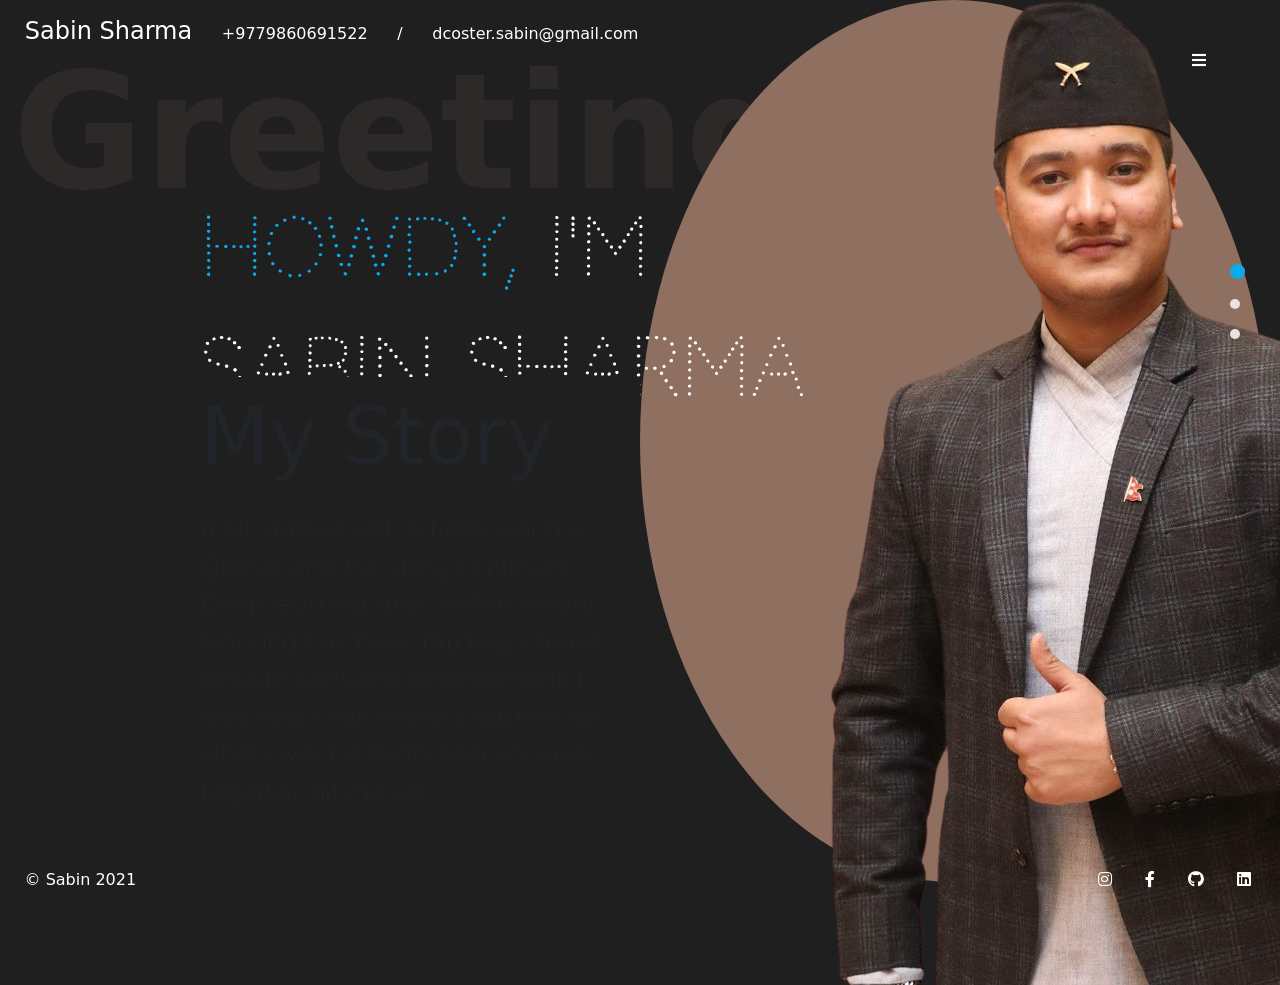
<file: index.html>
<!DOCTYPE html>
<html lang="en">

<head>
    <meta charset="UTF-8">
    <meta http-equiv="X-UA-Compatible" content="IE=edge">
    <meta name="viewport" content="width=device-width, initial-scale=1.0">
    <!-- local css -->
    <link rel="stylesheet" href="/assets/style.css">
    <!-- CSS only -->
    <!-- Bootstrap -->
    <link href="https://cdn.jsdelivr.net/npm/bootstrap@5.0.0/dist/css/bootstrap.min.css" rel="stylesheet"
        integrity="sha384-wEmeIV1mKuiNpC+IOBjI7aAzPcEZeedi5yW5f2yOq55WWLwNGmvvx4Um1vskeMj0" crossorigin="anonymous">
    <!-- Font Awesome -->
    <link rel="stylesheet" href="/assets/fontawesome/css/all.min.css">
    <!-- Google Fonts -->
    <link rel="preconnect" href="https://fonts.gstatic.com">
    <link href="https://fonts.googleapis.com/css2?family=Dancing+Script:wght@700&display=swap" rel="stylesheet">
    <link
        href="https://fonts.googleapis.com/css2?family=Codystar:wght@300&family=Montserrat:wght@300&family=Quicksand:wght@300&display=swap"
        rel="stylesheet">
    <title>Sabin Sharma</title>
</head>

<body class="body">
    <input type="hidden" id="pagecounter" value=1>

    <div class="watermark" id="watermark">
        Welcome
    </div>



    <div class="container-fluid">
        <div class="sidebar" id="sidebar">
            <div class="close" onclick="closeSidebar()">
                <i class="fas fa-times"></i>
            </div>
            <div class="sidebar-items">
                <ul>
                    <li id="sidebar-1" onclick="dotClick(1)">Home</li>
                    <li id="sidebar-2" onclick="dotClick(2)">What I Do</li>
                    <li id="sidebar-3" onclick="dotClick(3)">Resume</li>
                </ul>

            </div>


        </div>

        <div class=" wrapper-nav">
            <span class="userlogo" onclick="window.location.href='https://dcostersabin.github.io/'">Sabin Sharma</span>
            <span class="phone"> +9779860691522</span>
            <span class="sep">/</span>
            <span class="email">dcoster.sabin@gmail.com</span>
            <i class="fas fa-bars menu" onclick="showSidebar()"></i>

        </div>


        <div class="wrapper-main1">
            <div class="text-main">
                <span class="greetings">Howdy,</span>
                <span class="pre-greet">I'm</span>
                <div class="name">Sabin Sharma</div>
            </div>
            <div class="specialization">
                <div class="row">
                    <div class="col">
                        <div class="card">
                            <div class="card-title">My Story</div>
                            <div class="card-body">
                                <p class="card-text text-muted">
                                    It all started with a hello world in Qbasic and the story continues. Deep learning
                                    and reinforcement learning has been my key interest despite software development. I
                                    love how i can make a system do what i want it to do. Wanna work together hit me up!
                                </p>
                            </div>
                        </div>
                    </div>

                </div>
                <div class="mobile-footer">
                    <div class="row">

                        <div class="col">
                            <span> <i class="fab fa-instagram logo" onclick="window.location.href='https://www.instagram.com/dcoster.sabin/'" ></i></span>
                            <span> <i class="fab fa-facebook-f logo" onclick="window.location.href='https://www.facebook.com/sabin.sharma.73307'" ></i></span>
                            <span><i class="fab fa-github logo" onclick="window.location.href='https://github.com/dcostersabin'" ></i></span>
                            <span><i class="fab fa-linkedin logo" onclick="window.location.href='https://www.linkedin.com/in/sabin-sharma-398a63192/'"></i></span>
                        </div>
                    </div>
                </div>
            </div>

            <div class="image-main">

                <img src="/assets/images/self0.png" alt="">
            </div>
            
            <div class="back-splash1"></div>



            <div class="greetings wrapper-scroller">
                <div class="dot" id="page-1-dot-1" onclick="dotClick(1)"></div>
                <div class="dot" id="page-1-dot-2" onclick="dotClick(2)"></div>
                <div class="dot" id="page-1-dot-3" onclick="dotClick(3)"></div>
            </div>

        </div>


        <div class="wrapper-main2">
            <div class="text-main">
                <span class="greetings">My,</span>
                <span class="pre-greet">specialization</span>
            </div>
            <div class="specialization">
                <div class="row">
                    <div class="col col-md-4">
                        <div class="card">
                            <div class="card-img-top"> <i class="fas fa-laptop-code "></i></div>
                            <div class="card-body">
                                <h5 class="card-title">WEB DEVELOPMENT</h5>
                                <p class="card-text text-muted">Building a better, more efficient program and creating a
                                    better end-user experience.
                                    Formulate more efficient processes, solve problems, and create a more seamless
                                    experience for users
                                </p>
                            </div>
                        </div>
                    </div>
                    <div class="col col-md-4">
                        <div class="card">
                            <div class="card-img-top"> <i class="fas fa-brain"></i></div>
                            <div class="card-body">
                                <h5 class="card-title">DEEP LEARNING</h5>
                                <p class="card-text text-muted">
                                    Write and review lines of programming code using a range of programming languages.
                                    Strong analytical skills to review systems and code to identify issues or areas for improvement.
                                    Coordinate with other professionals in order to develop effective systems.
                                </p>
                            </div>
                        </div>
                    </div>
                    <div class="col col-md-4">
                        <div class="card">
                            <div class="card-img-top"> <i class="fas fa-robot"></i></div>
                            <div class="card-body">
                                <h5 class="card-title">IOT</h5>
                                <p class="card-text text-muted">
                                    Not a professional but I love building cool stuffs
                                </p>
                            </div>
                        </div>
                    </div>
                </div>
            </div>
            <div class="greetings wrapper-scroller">
                <div class="dot" id="page-2-dot-1" onclick="dotClick(1)"></div>
                <div class="dot" id="page-2-dot-2" onclick="dotClick(2)"></div>
                <div class="dot" id="page-2-dot-3" onclick="dotClick(3)"></div>
            </div>
        </div>


        <div class="wrapper-main3">

            <div class="education">
                <div class="row">
                    <div class="col">
                        <div class="education-wrapper1">
                            <div class="title">Education</div>
                            <div class="education-box" id="education-box-1">
                                <div class="education-text-title">
                                    ACADEMY COURSE
                                </div>
                                <div class="education-text">
                                    SLC
                                    <small>- Holy Garden Boarding High School (2070 BS)</small>

                                </div>
                                <div class="education-text">
                                    +2
                                    <small>- National College Of Computer Studies (2071 BS-2072 BS)</small>

                                </div>
                                <div class="education-text" >
                                    Bachelors In Information Management
                                    <small>-Tribhuvan University (2016 AD - 2020 AD)</small>

                                </div>
                                
                            </div>
                        </div>
                    </div>
                    <div class="col education-col2">
                        <div class="education-wrapper2" >
                            <div class="title">Specialization</div>
                            <div class="education-box" id="education-box-2">
                                <div class="education-text-title">
                                    SPECIALIZATION COURSE
                                </div>
                                <div class="education-text2" >
                                    Deep Learning Specialization
                                    <small>-DeepLearning.AI 2020</small>

                                </div>
                                <div class="education-text2" >
                                    Natural Language Processing With TensorFlow
                                    <small>- DeepLearning.AI 2020</small>

                                </div>
                                <div class="education-text2" >
                                    Version Control With Git
                                    <small>- Atlassian University 2020</small>

                                </div>
                                <div class="education-text2" >
                                    Applied AI With Depp Learning
                                    <small>- IBM 2020</small>

                                </div>
                                <div class="education-text2" >
                                    Machine Learning
                                    <small>- Stanford Online 2020</small>

                                </div>
                                <div class="education-text2" >
                                    Divide and Conquer, Sorting and Searching, and Randomized Algorithms
                                    <small>- Stanford Online 2021</small>

                                </div>


                            </div>
                        </div>
                    </div>
                </div>
            </div>
            <div class="greetings wrapper-scroller">
                <div class="dot" id="page-2-dot-1" onclick="dotClick(1)"></div>
                <div class="dot" id="page-2-dot-2" onclick="dotClick(2)"></div>
                <div class="dot" id="page-3-dot-3" onclick="dotClick(3)"></div>
            </div>
        </div>

       

        <div class="wrapper-footer">
            <div class="footer">
                <div class="row">
                    <div class="col col-md-10">
                        <span class="footer-copy">
                            &copy Sabin 2021
                        </span>
                    </div>
                    <div class="col col-md-2">
                        <span> <i class="fab fa-instagram logo" onclick="window.location.href='https://www.instagram.com/dcoster.sabin/'" ></i></span>
                        <span> <i class="fab fa-facebook-f logo" onclick="window.location.href='https://www.facebook.com/sabin.sharma.73307'" ></i></span>
                        <span><i class="fab fa-github logo" onclick="window.location.href='https://github.com/dcostersabin'" ></i></span>
                        <span><i class="fab fa-linkedin logo" onclick="window.location.href='https://www.linkedin.com/in/sabin-sharma-398a63192/'"></i></span>
                    </div>
                </div>
            </div>
        </div>


    </div>







</body>


<!-- Bootstrap JS -->
<!-- JavaScript Bundle with Popper -->
<script src="https://cdn.jsdelivr.net/npm/bootstrap@5.0.0/dist/js/bootstrap.bundle.min.js"
    integrity="sha384-p34f1UUtsS3wqzfto5wAAmdvj+osOnFyQFpp4Ua3gs/ZVWx6oOypYoCJhGGScy+8" crossorigin="anonymous">
</script>
<script src="/assets/jQuery.js"></script>
<script src="/assets/script.js"></script>

</html>
</file>
<file: assets/style.css>
@media only screen and (min-width:800px) {
    .body{
        background-color: #1F1F1F;
    }
    
    .back-splash1
    {
        position: absolute;
        height: 98vh;
        margin-left: 50%;
        width: 50%;
        background-color: #8F6F60;
        z-index: -20;
        border-radius: 50%;
       
    }

    .mobile-footer{
        display: none;
    }
    
    
    .img-2 img{
        display: none;
    }
    
    .userlogo
    {
        color: #FFFFFF;
        font-size: 1.5em;
        cursor: pointer;
    }
    
    .email
    {
        color: #FFFFFF;
        margin-left: 2%;
    }
    
    .menu{
        color: #FFFFFF;
        margin-left: 95%;
        cursor: pointer;
    }
    
    .sidebar{
        position: absolute;
        background-color: #1F1F1F;
        height:100vh;
        width: 19%;
        z-index: 4000;
        margin-left: 80%;
        opacity: 0.9;
    }
    
    .sidebar .close{
        height: 10vh;
        position: relative;
        margin-top: 5%;
        margin-left: 90%;
        color: red;
        cursor: pointer;
    }
    
    .sidebar-items
    {
    
        margin-left: 30%;
        color: #FFFFFF;
        font-size: 2em;
    }
    
    .sidebar-items ul {
        list-style-type: none;
    }
    
    .sidebar-items li {
        margin-bottom: 10%;
        cursor: pointer;
    }
    
    .sidebar-footer{
        /* margin-top: %; */
        width: 96%;
    }
    
    .logos{
        
        margin-left: 3%;
    }
    
    
    .phone{
        color: #FFFFFF;
        margin-left: 2%;
    }
    .sep{
        color: #FFFFFF;
        padding-left: 2%;
    }
    
    .wrapper-main1{
        position: relative;
        z-index: 1;
        height: 95vh;
    }
    
    .wrapper-main2{
        position: relative;
        height: 95vh;
        z-index: 1;
        color: #FFFFFF;
    }
    
    .wrapper-main3{
        position: relative;
        height: 95vh;
        z-index: 1;
        color: #FFFFFF;
    }
    
    
    .wrapper-footer{
        position: relative;
        padding: 1%;
        z-index: 100;
    }
    
    .wrapper-nav
    {
        position: absolute;
        z-index: 100;
        width: 96%;
        margin: 1%;
    }
    
    .text-main{
        position: absolute;
        padding-top: 15%;
        padding-left: 15%;
        font-family: 'Codystar', cursive;
        font-size: 5em;
    }
    
    .wrapper-main1 .specialization
    {
        position: absolute;
        padding-top: 30%;
        padding-left: 15%;
        font-size: 5em;
        width: 50%;
    }
    
    .wrapper-main1 .specialization .card-text 
    {
      letter-spacing: 0.5px;  
      font-family: 'Seymour One', sans-serif;
    }
    
    
    .specialization{
        position: absolute;
        padding-top: 22%;
        padding-left: 20%;
        font-size: 5em;
        width: 100%;
    }
    
    .specialization .card .card-img-top{
        color: #0babeb;
    }
    
    .specialization .card .card-body
    {
        padding: 0px;
    }
    
    .specialization .card{
        background-color: #1F1F1F;
        border-style: none;
    }
    
    .specialization .card .card-body .card-text{
        padding-top: 1%;
        font-size: 25px;
        font-family: 'Quicksand', sans-serif;
    }
    
    .image-main{
        position:absolute;
        padding-left: 54%;
    }
    .greetings{
        color: #0babeb;
    }
    
    .name ,.pre-greet{
        color: white;
    
    }
    .footer{
       float: left;
       width: 100%;
    }
    .footer-copy{
        color:#FFFFFF ;
    }
    .logo{
        color: #FFFFFF;
        padding-left: 15%;
        cursor: pointer;
    }
    
    .wrapper-scroller{
        margin-top: 20%;
        margin-left: 96%;
        padding: 1%;
        position: absolute;
        z-index: 200;
    }
    .dot{
        height: 10px;
        width: 10px;
        background-color: rgb(236, 225, 225);
        border-radius: 50%;
        margin-bottom: 20px;
        cursor: pointer;
    }
    .watermark{
        margin: 1%;
        width: 95%;
        position: absolute;
        z-index: -1000000;
        font-size: 10rem;
        font-weight: 800;
        color: #2D2928;
    }
    .resume
    {
        width: 20%;
        position: absolute;
        margin-top: 35%;
        z-index: -1000000;
        color: #FFFFFF;
      
    }
    
    .education{
        position: absolute;
        margin-top: 10%;
        margin-left: 10%;
        width: 90%;
    
    }
    
    .education .card 
    {
        
        background-color: #8F6F60;
        border-style: none;
    }
    
    .education .title{
        font-size: 4em;;
        font-family: 'Quicksand', sans-serif;
        color:#CCC2C3;
        font-weight: bold;
    }
    .education .education-box{
        width: 75%;
        background-color: #8b756b;
        margin-top: -5%;
        margin-left: -3%;
        /* height: 60vh; */
    }
    
    
    .education-wrapper2{
        margin-top: 10%;
    }
    .education-text-title
    {
        padding-left: 5%;
        padding-top: 10%;
        color: #dbbdae;
        font-family: 'Merriweather', serif;
        font-size: 1.5em;
        text-align: center;
        letter-spacing: 2px;
    
    }
    
    .education-text
    {
        padding-top: 5%;
        padding-left: 5%;
        font-family: 'Montserrat', sans-serif;
        font-size: 2em;
        color: #FFFFFF;
        width: 90%;
    }
    
    .education-text2
    {
        padding-top: 5%;
        padding-left: 5%;
        font-family: 'Montserrat', sans-serif;
        font-size: 20px;
        color: #FFFFFF;
        width: 90%;
    }
    
}

@media only screen and (max-width:700px)  {

    .body{
        background-color: #1F1F1F;
    }

    .watermark{
        display: none;
    }

    .sidebar{
        display: none;
    }

    .userlogo
    {
        color: #FFFFFF;
        font-size: 1.5em;
        cursor: pointer;
    }
    
    .email
    {
        margin-right: 10%;
        color: #FFFFFF;
        
    }
    
    

    .wrapper-nav{
        margin-top: 5%;
        width: 100%;
    }

    .wrapper-nav i{
        display: none;
    }

    .sidebar{
        position: absolute;
        background-color: #1F1F1F;
        height:100vh;
        width: 40%;
        z-index: 4000;
        margin-left: 60%;
        opacity: 0.9;
    }
    

    .wrapper-main2{
        position: relative;
        height: 95vh;
        z-index: 1;
        color: #FFFFFF;
    }


    .wrapper-main3{
        position: relative;
        height: 95vh;
        z-index: 1;
        color: #FFFFFF;
    }


    .wrapper-scroller{
        margin-left: 90%;
        margin-top: -20%;
        padding: 1%;
        position: absolute;
        z-index: 2000;
    }
    .dot{
        height: 10px;
        width: 10px;
        background-color: rgb(236, 225, 225);
        border-radius: 50%;
        margin-bottom: 20px;
        cursor: pointer;
    }

    .back-splash1{
        display: none;
    }

    .menu{
        display: none;
    }

    .sep{
        color: #FFFFFF;
        padding-left: 2%;
    }

    .phone{
        color: #FFFFFF;
    }

    .wrapper-main1{
       height: 96vh;
       z-index: 1;
    }
    
    .image-main img{
        display: none;

    }

    .text-main{
        width: 100%;
        position: absolute;
        font-family: 'Codystar', cursive;
        font-size: 3em;
    }

    .greetings{
        color: #0babeb;
    }
    
    .name ,.pre-greet{
        color: white;
    }
    
   

    .specialization{
        position: absolute;
        margin-top: 40%;
        /* padding-left: 20%; */
        font-size: 5em;
        width: 100%;
    }
    
    .specialization .card .card-img-top{
        color: #0babeb;
    }
    
    .specialization .card .card-body
    {
        padding: 0px;
    }
    
    .specialization .card{
        background-color: #1F1F1F;
        border-style: none;
    }
    
    
    .specialization .card .card-body .card-text{
        padding-top: 1%;
        font-size: 20px;
        font-family: 'Quicksand', sans-serif;
    }

    .logo{
        color: #FFFFFF;
        /* padding-left: 1%; */
        cursor: pointer;
        margin-top: 2%;
    
    }

  
    .wrapper-footer{
        display: none;
    }

 
.wrapper-main1 .specialization .card-title{
        display: none;
    }

    .resume
    {
        width: 20%;
        position: absolute;
        margin-top: 30%;
        z-index: -1000000;
        color: #FFFFFF;
      
    }
    
    .education{
        position: absolute;
        margin-top: 2%;
        margin-left: 2%;
        width: 100%;
    
    }
    .wrapper-main1{
        position: relative;
        z-index: 1;
        height: 95vh;
    }
    
    .education .card 
    {
        
        background-color: #8F6F60;
        border-style: none;
    }
    
    .education .title{
        font-size: 3em;;
        font-family: 'Quicksand', sans-serif;
        color:#CCC2C3;
        font-weight: bold;
    }
    .education .education-box{
        width: 100%;
        background-color: #8b756b;
        margin-top: -5%;
        margin-left: -3%;
        /* height: 60vh; */
    }
    
    
    .education-wrapper2{
        margin-top: 10%;
    }
    .education-text-title
    {
        padding-left: 5%;
        padding-top: 10%;
        color: #dbbdae;
        font-family: 'Merriweather', serif;
        font-size: 1.5em;
        text-align: center;
        letter-spacing: 2px;
    
    }
    
    .education-text
    {
        padding-top: 5%;
        padding-left: 5%;
        font-family: 'Montserrat', sans-serif;
        font-size:25px;
        color: #FFFFFF;
        width: 90%;
    }
    
    .education-text2
    {
        padding-top: 5%;
        padding-left: 5%;
        font-family: 'Montserrat', sans-serif;
        font-size: 25px;
        color: #FFFFFF;
        width: 90%;
    }
    
}
</file>
